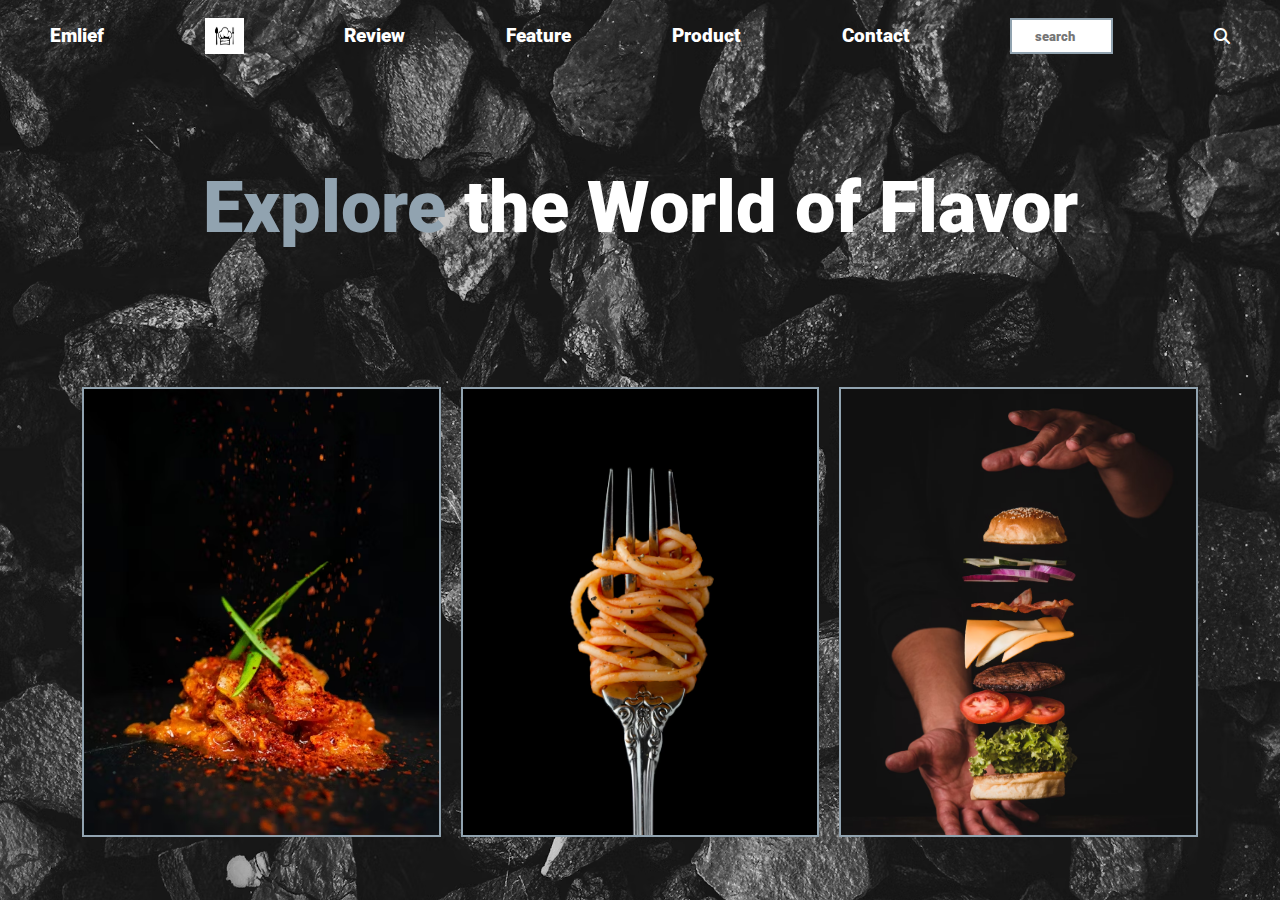
<file: portfolio/index.html>
<!DOCTYPE html>
<html lang="en">

<head>
  <meta charset="UTF-8">
  <meta name="viewport" content="width=device-width, initial-scale=1.0">
  <link rel="stylesheet" href="style.css">
  <link rel="stylesheet" href="https://cdnjs.cloudflare.com/ajax/libs/font-awesome/6.5.1/css/all.min.css">
  <link rel="preconnect" href="https://fonts.googleapis.com">
  <link
    href="https://fonts.googleapis.com/css2?family=Roboto:ital,wght@0,100;0,300;0,400;0,500;0,700;0,900;1,100;1,300;1,400;1,500;1,700;1,900&display=swap"
    rel="stylesheet">
  <link rel="preconnect" href="https://fonts.gstatic.com" crossorigin>
  <title>Document</title>
</head>

<body>

  <header>
    <div class="div">
      <div class="nav">
          
          <h3 class="Emlief">Emlief</h3>
          <img class="logo-of" src="images.png" alt="">
          <h3 class="Feature"><a class="contact" href="review.html">Review</a></h3>
          <h3 class="Feature"><a class="contact" href="feuture.html">Feature </a></h3>
          <h3 class="Blogs"><a class="contact" href="product.html">Product</a></h3>
          <h3 class="contact"><a class="contact" href="contact.html">Contact</a></h3>
          <input type="search" name="search" id="search" class="search" placeholder="search">
          <i class="fa fa-search icon"></i>

        </div>
      </div>
      </div>
  </header>


  <div class=".container">


    <div class="first">
      <div class="heading">
        <h1><span class="first-word">Explore</span> the World of Flavor</h1>
      </div>
    </div>


    <div class="products">
      <div class="product"><img src="photo-1616787928056-ae5ab4b649d8.avif" alt=""></div>
      <div class="product"><img src="photo-1556761223-4c4282c73f77.avif" alt=""></div>
      <div class="product"><img src="a.avif" alt=""></div>

    </div>
  </div>

  </div>

</body>

</html>
</file>
<file: portfolio/style.css>
* {
  margin: 0px;
  padding: 0px;
  box-sizing: border-box;
  font-family: "Roboto", sans-serif;
  font-weight: bolder;
  font-style: normal;
}

body {
  background-image: url("photo-1517999144091-3d9dca6d1e43.avif");
  background-size: cover;
  background-position: center;
}
.logo-of {
  height: 4vh;
  width: 3vw;
}
.logo-of:hover {
  height: 5vh;
  width: 4vw;
}
.nav {
  color: white;
  display: flex;
  align-items: center;
  text-align: center;

  justify-content: space-around;
  height: 8vh;
}
.contact {
  color: white;
  text-decoration: none;
}
.headings {
  width: 60vh;
  display: flex;
  justify-content: space-evenly;
  gap: 3;
}
.search {
  display: flex;
  align-items: center;

  width: 8vw;
  height: 4vh;
  border: 2px solid rgb(145, 163, 176);
  text-align: center;
  transition: transform 0.3s ease;
}

.search:hover {
  width: 10vw;
  height: 5vh;
  border: 2px solid rgb(17, 118, 190);
}

.Home:hover,
.Emlief:hover,
.contact:hover,
.Blogs:hover,
.Feature:hover {
  background-color: rgb(145, 163, 176);
  cursor: pointer;
  color: black;
  width: 10vh;
}

.container {
  height: 70vh;
  display: flex;
  flex-direction: column;
  justify-content: center;
  align-items: center;
}

.heading {
  color: white;
  display: flex;
  justify-content: center;
  align-items: center;
  height: 30vh;
  transition: transform 0.7s ease;
}

.heading .first-word {
  color: rgb(145, 163, 176);
}

.heading:hover {
  color: rgb(173, 216, 230);
  text-decoration: wavy;
}
.first-word:hover {
  font-size: 6rem;
  color: aliceblue;
}

h1 {
  font-size: 4.5rem;
}

.products {
  width: 100%;
  height: 60vh;
  display: flex;
  flex-wrap: wrap;
  justify-content: center;
  align-items: center;
}

.product {
  margin: 10px;
  height: 50vh;
  width: 28%;
  background-color: rgb(13, 14, 13);
  border: 2px solid rgb(145, 163, 176);
  transition: transform 1s ease;
}
.product:hover img {
  transform: scale(1.1);
}
/* Increase the scale of the image on hover */

.product img {
  height: 100%;
  width: 100%;
  object-fit: cover;
}

/* Media queries for responsiveness */
@media screen and (max-width: 888px) {
  .logo img {
    height: 3vh;
    width: 3vh;
  }
  .nav {
    font-size: 12px;
  }

  .container {
    height: auto;
    padding: 20px;
  }

  .heading {
    height: 25vh;
  }

  h1 {
    font-size: 2.5rem;
  }

  .products {
    height: auto;
  }

  .product {
    height: 30vh;
    width: 45%;
  }
  .search {
    width: 10vw;
    height: 3.5vh;
  }
}

@media screen and (max-width: 500px) {
  .product {
    display: flex;

    flex-direction: column;
  }
  h1 {
    font-size: 1.5rem;
  }

  .search {
    width: 15vw;
    height: 3.5vh;
  }
}
</file>
